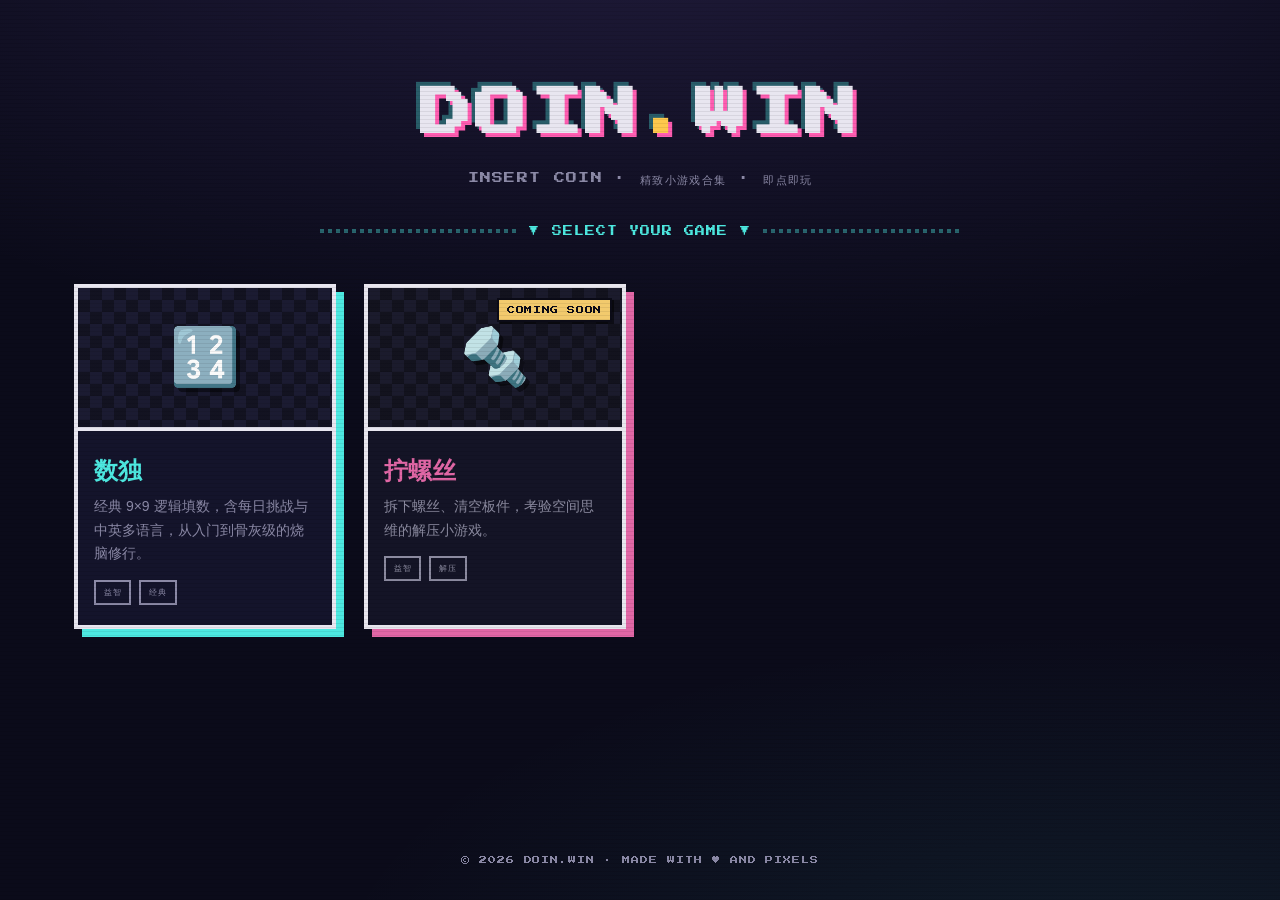
<file: index.html>
<!DOCTYPE html>
<html lang="zh-CN">
<head>
  <meta charset="UTF-8" />
  <meta name="viewport" content="width=device-width, initial-scale=1.0" />
  <title>DOIN.WIN · 免费在线小游戏合集 | 数独、拧螺丝即点即玩</title>
  <meta name="description" content="DOIN.WIN 精选免费在线小游戏合集：数独、拧螺丝等益智游戏，无需下载，手机电脑即点即玩。" />
  <link rel="canonical" href="https://doin.win/" />
  <meta name="theme-color" content="#0b0b1a" />

  <!-- Open Graph -->
  <meta property="og:type" content="website" />
  <meta property="og:site_name" content="DOIN.WIN" />
  <meta property="og:title" content="DOIN.WIN · 免费在线小游戏合集" />
  <meta property="og:description" content="精选免费在线小游戏：数独、拧螺丝等益智游戏，无需下载，即点即玩。" />
  <meta property="og:url" content="https://doin.win/" />
  <meta property="og:locale" content="zh_CN" />
  <meta property="og:image" content="https://doin.win/assets/og-image.png" />
  <meta property="og:image:width" content="1200" />
  <meta property="og:image:height" content="630" />
  <meta property="og:image:alt" content="DOIN.WIN 小游戏合集" />

  <!-- Twitter Card -->
  <meta name="twitter:card" content="summary_large_image" />
  <meta name="twitter:title" content="DOIN.WIN · 免费在线小游戏合集" />
  <meta name="twitter:description" content="精选免费在线小游戏：数独、拧螺丝等益智游戏，无需下载，即点即玩。" />
  <meta name="twitter:image" content="https://doin.win/assets/og-image.png" />
  <link rel="preconnect" href="https://fonts.googleapis.com" />
  <link rel="preconnect" href="https://fonts.gstatic.com" crossorigin />
  <link
    href="https://fonts.googleapis.com/css2?family=Press+Start+2P&display=swap"
    rel="stylesheet"
  />
  <link rel="stylesheet" href="css/style.css" />
  <link rel="icon" type="image/svg+xml" href="assets/favicon.svg" />
</head>
<body>
  <div class="scanlines" aria-hidden="true"></div>

  <header class="site-header">
    <h1 class="logo" aria-label="DOIN.WIN">
      <span class="logo-text">DOIN<span class="logo-dot">.</span>WIN</span>
    </h1>
    <p class="tagline">INSERT COIN · 精致小游戏合集 · 即点即玩</p>
    <div class="header-divider" aria-hidden="true">
      <span class="blink">▼</span> SELECT YOUR GAME <span class="blink">▼</span>
    </div>
  </header>

  <main>
    <section class="game-grid" id="game-grid" aria-label="游戏列表">
      <noscript>
        <p class="noscript-msg">需要启用 JavaScript 才能加载游戏列表。</p>
      </noscript>
    </section>
  </main>

  <footer class="site-footer">
    <p>© <span id="year"></span> DOIN.WIN · MADE WITH ♥ AND PIXELS</p>
  </footer>

  <script type="module" src="js/main.js"></script>
</body>
</html>
</file>
<file: css/style.css>
/* ============================================
   DOIN.WIN — 复古像素风主题
   ============================================ */

:root {
  /* 配色：近黑藏蓝底 + 霓虹点缀 */
  --bg: #0b0b1a;
  --bg-raise: #14142b;
  --ink: #e8e6f0;
  --ink-dim: #8b89a6;

  --neon-cyan: #4de8e0;
  --neon-pink: #ff5db1;
  --neon-amber: #ffc94d;
  --neon-violet: #9d7bff;

  --pixel: 4px; /* 像素硬边基础单位 */

  /* 字体 */
  --font-pixel: "Press Start 2P", "PingFang SC", "Microsoft YaHei", monospace;
  --font-body: "PingFang SC", "Microsoft YaHei", "Noto Sans SC", sans-serif;
}

* {
  margin: 0;
  padding: 0;
  box-sizing: border-box;
}

html {
  background: var(--bg);
}

body {
  min-height: 100vh;
  display: flex;
  flex-direction: column;
  background:
    radial-gradient(ellipse 80% 50% at 50% -10%, rgba(157, 123, 255, 0.14), transparent),
    radial-gradient(ellipse 60% 40% at 85% 110%, rgba(77, 232, 224, 0.08), transparent),
    var(--bg);
  color: var(--ink);
  font-family: var(--font-body);
  -webkit-font-smoothing: antialiased;
  overflow-x: hidden;
}

/* ---------- CRT 扫描线（低透明度，克制） ---------- */
.scanlines {
  position: fixed;
  inset: 0;
  pointer-events: none;
  z-index: 99;
  background: repeating-linear-gradient(
    to bottom,
    transparent 0px,
    transparent 3px,
    rgba(0, 0, 0, 0.14) 3px,
    rgba(0, 0, 0, 0.14) 4px
  );
  opacity: 0.5;
}

/* ---------- 页头 ---------- */
.site-header {
  text-align: center;
  padding: clamp(48px, 9vw, 88px) 20px 8px;
}

.logo-text {
  font-family: var(--font-pixel);
  font-size: clamp(28px, 6vw, 52px);
  letter-spacing: 0.06em;
  color: var(--ink);
  text-shadow:
    var(--pixel) var(--pixel) 0 var(--neon-pink),
    calc(var(--pixel) * -1) calc(var(--pixel) * -1) 0 rgba(77, 232, 224, 0.35);
}

.logo-dot {
  color: var(--neon-amber);
}

.tagline {
  margin-top: 20px;
  font-family: var(--font-pixel);
  font-size: clamp(8px, 1.6vw, 11px);
  line-height: 2;
  color: var(--ink-dim);
  letter-spacing: 0.12em;
}

.header-divider {
  margin: 36px auto 0;
  max-width: 640px;
  display: flex;
  align-items: center;
  gap: 12px;
  font-family: var(--font-pixel);
  font-size: 10px;
  color: var(--neon-cyan);
  letter-spacing: 0.1em;
}

.header-divider::before,
.header-divider::after {
  content: "";
  flex: 1;
  height: var(--pixel);
  background: repeating-linear-gradient(
    to right,
    rgba(77, 232, 224, 0.4) 0 var(--pixel),
    transparent var(--pixel) calc(var(--pixel) * 2)
  );
}

.blink {
  animation: blink 1.2s steps(2, start) infinite;
}

@keyframes blink {
  to {
    visibility: hidden;
  }
}

/* ---------- 游戏卡片网格 ---------- */
main {
  flex: 1;
  width: 100%;
  max-width: 1180px;
  margin: 0 auto;
  padding: 40px 24px 80px;
}

.game-grid {
  display: grid;
  grid-template-columns: repeat(auto-fill, minmax(260px, 1fr));
  gap: 28px;
}

.noscript-msg,
.load-err {
  grid-column: 1 / -1;
  text-align: center;
  color: var(--ink-dim);
  font-family: var(--font-pixel);
  font-size: 11px;
  line-height: 2;
  padding: 40px 0;
}

/* ---------- 卡片 ---------- */
.game-card {
  position: relative;
  display: block;
  background: var(--bg-raise);
  border: var(--pixel) solid var(--ink);
  text-decoration: none;
  color: inherit;
  /* 像素硬阴影 */
  box-shadow: calc(var(--pixel) * 2) calc(var(--pixel) * 2) 0 var(--card-accent, var(--neon-cyan));
  transition: transform 0.12s ease, box-shadow 0.12s ease;
  image-rendering: pixelated;
}

.game-card:hover,
.game-card:focus-visible {
  transform: translate(calc(var(--pixel) * -1), calc(var(--pixel) * -1));
  box-shadow: calc(var(--pixel) * 3) calc(var(--pixel) * 3) 0 var(--card-accent, var(--neon-cyan));
}

.game-card:active {
  transform: translate(var(--pixel), var(--pixel));
  box-shadow: var(--pixel) var(--pixel) 0 var(--card-accent, var(--neon-cyan));
}

.game-card:focus-visible {
  outline: 3px dashed var(--neon-amber);
  outline-offset: 5px;
}

/* 封面区 */
.card-cover {
  position: relative;
  display: flex;
  align-items: center;
  justify-content: center;
  aspect-ratio: 16 / 9;
  background:
    linear-gradient(rgba(255, 255, 255, 0.03), rgba(255, 255, 255, 0.03)),
    repeating-conic-gradient(var(--bg) 0% 25%, var(--bg-raise) 0% 50%) 0 0 / 24px 24px;
  border-bottom: var(--pixel) solid var(--ink);
  overflow: hidden;
}

.card-cover img {
  width: 100%;
  height: 100%;
  object-fit: cover;
  display: block;
}

.card-icon {
  font-size: 56px;
  line-height: 1;
  filter: drop-shadow(var(--pixel) var(--pixel) 0 rgba(0, 0, 0, 0.45));
  transition: transform 0.12s ease;
}

.game-card:hover .card-icon {
  transform: scale(1.12);
}

/* 即将上线徽标 */
.badge-soon {
  position: absolute;
  top: 10px;
  right: 10px;
  font-family: var(--font-pixel);
  font-size: 8px;
  padding: 6px 8px;
  color: var(--bg);
  background: var(--neon-amber);
  border: 2px solid var(--bg);
  box-shadow: 2px 2px 0 rgba(0, 0, 0, 0.5);
  letter-spacing: 0.08em;
}

/* 文字区 */
.card-body {
  padding: 18px 16px 20px;
}

.card-title {
  font-family: var(--font-pixel);
  font-size: 24px;
  line-height: 1.5;
  color: var(--card-accent, var(--neon-cyan));
}

.card-desc {
  margin-top: 10px;
  font-size: 14px;
  line-height: 1.7;
  color: var(--ink-dim);
}

.card-tags {
  margin-top: 14px;
  display: flex;
  flex-wrap: wrap;
  gap: 8px;
}

.tag {
  font-family: var(--font-pixel);
  font-size: 8px;
  padding: 5px 8px;
  color: var(--ink-dim);
  border: 2px solid var(--ink-dim);
  letter-spacing: 0.08em;
}

/* 即将上线卡片：整体降饱和、禁止点击 */
.game-card.is-soon {
  cursor: default;
  filter: saturate(0.75);
}

.game-card.is-soon:hover,
.game-card.is-soon:focus-visible {
  transform: none;
  box-shadow: calc(var(--pixel) * 2) calc(var(--pixel) * 2) 0 var(--card-accent, var(--neon-cyan));
}

/* ---------- 页脚 ---------- */
.site-footer {
  padding: 28px 20px 36px;
  text-align: center;
  font-family: var(--font-pixel);
  font-size: 8px;
  letter-spacing: 0.12em;
  color: var(--ink-dim);
}

/* ---------- 减弱动效 ---------- */
@media (prefers-reduced-motion: reduce) {
  .blink {
    animation: none;
  }
  .game-card,
  .card-icon {
    transition: none;
  }
}
</file>
